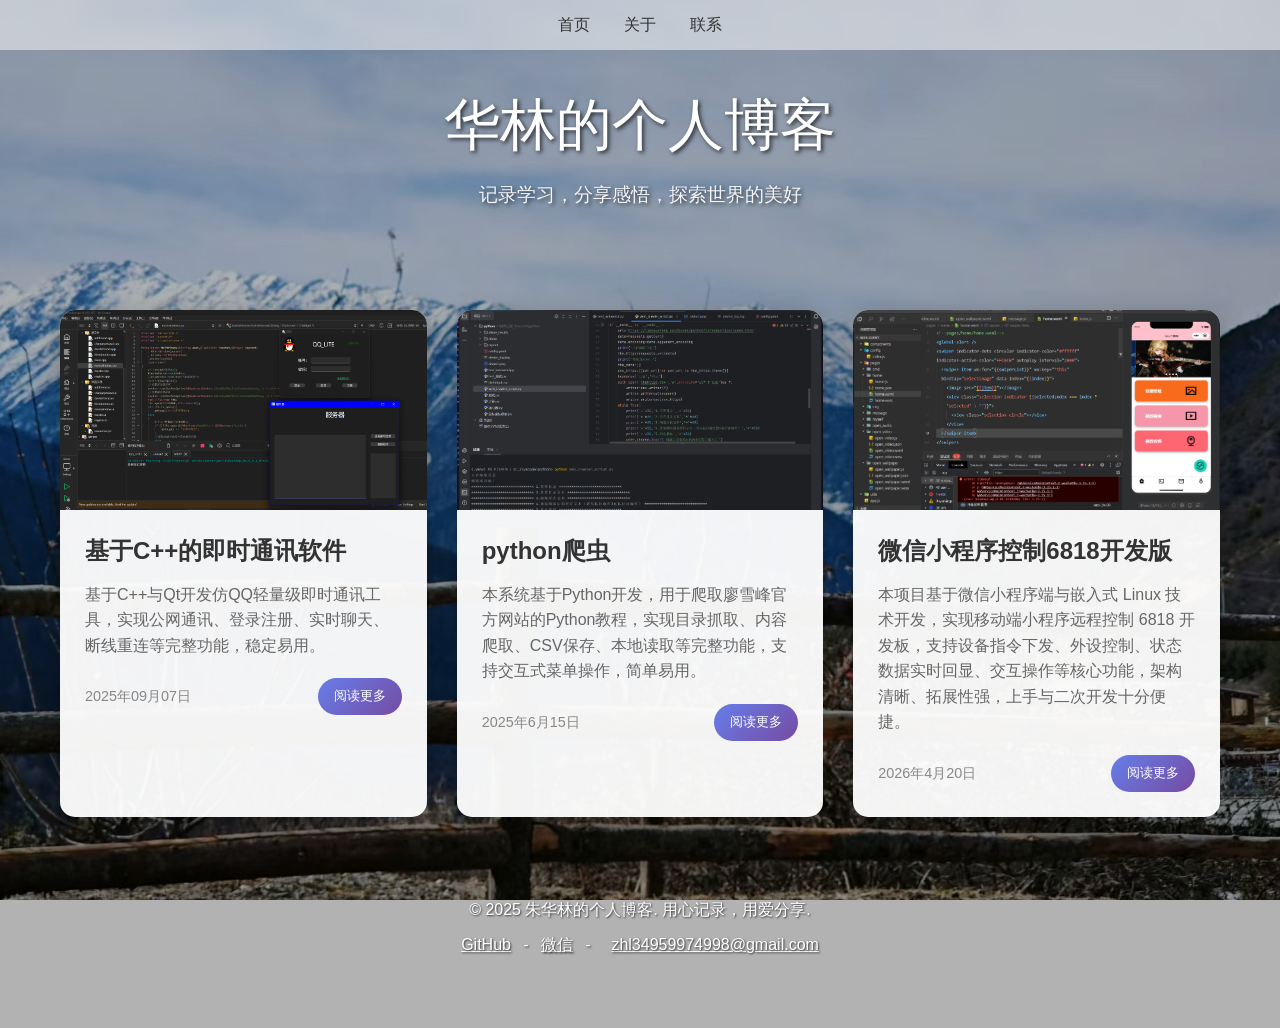
<file: index.html>
<!DOCTYPE html>
<html lang="zh-CN">

<head>
    <meta charset="UTF-8">
    <meta name="viewport" content="width=device-width, initial-scale=1.0">
    <title>朱华林的个人博客</title>
    <link rel="stylesheet" href="css/blog.css">
</head>

<body>


    <nav class="main-nav">
        <div class="nav-container">
            <a href="index.html" class="nav-link">首页</a>
            <a href="about.html" class="nav-link">关于</a>
            <a href="about.html#contact" class="nav-link">联系</a>
        </div>
    </nav>

    <div class="container">
        <header>
            <h1>华林的个人博客</h1>
            <p>记录学习，分享感悟，探索世界的美好</p>
        </header>

        <div class="blog-grid">
            <!-- 文章卡片将通过JavaScript动态生成 -->
            <div class="loading-container">
                <p>正在加载文章...</p>
            </div>
        </div>


        <footer>
            <p>&copy; 2025 朱华林的个人博客. 用心记录，用爱分享.</p>

            <div class="contact-info">
                <a href="https://github.com/HUALINlin9995" target="_blank" rel="noopener noreferrer">GitHub</a>
                -
                <a href="./img/weixing.jpg" target="_blank" rel="noopener noreferrer">微信</a>
                -
                <span class="email"><a href="mailto:zhl3495974998@gmail.com">zhl34959974998@gmail.com</a></span>
            </div>
        </footer>
    </div>
</body>
<script src="js/blog.js"></script>
</body>

</html>
</file>
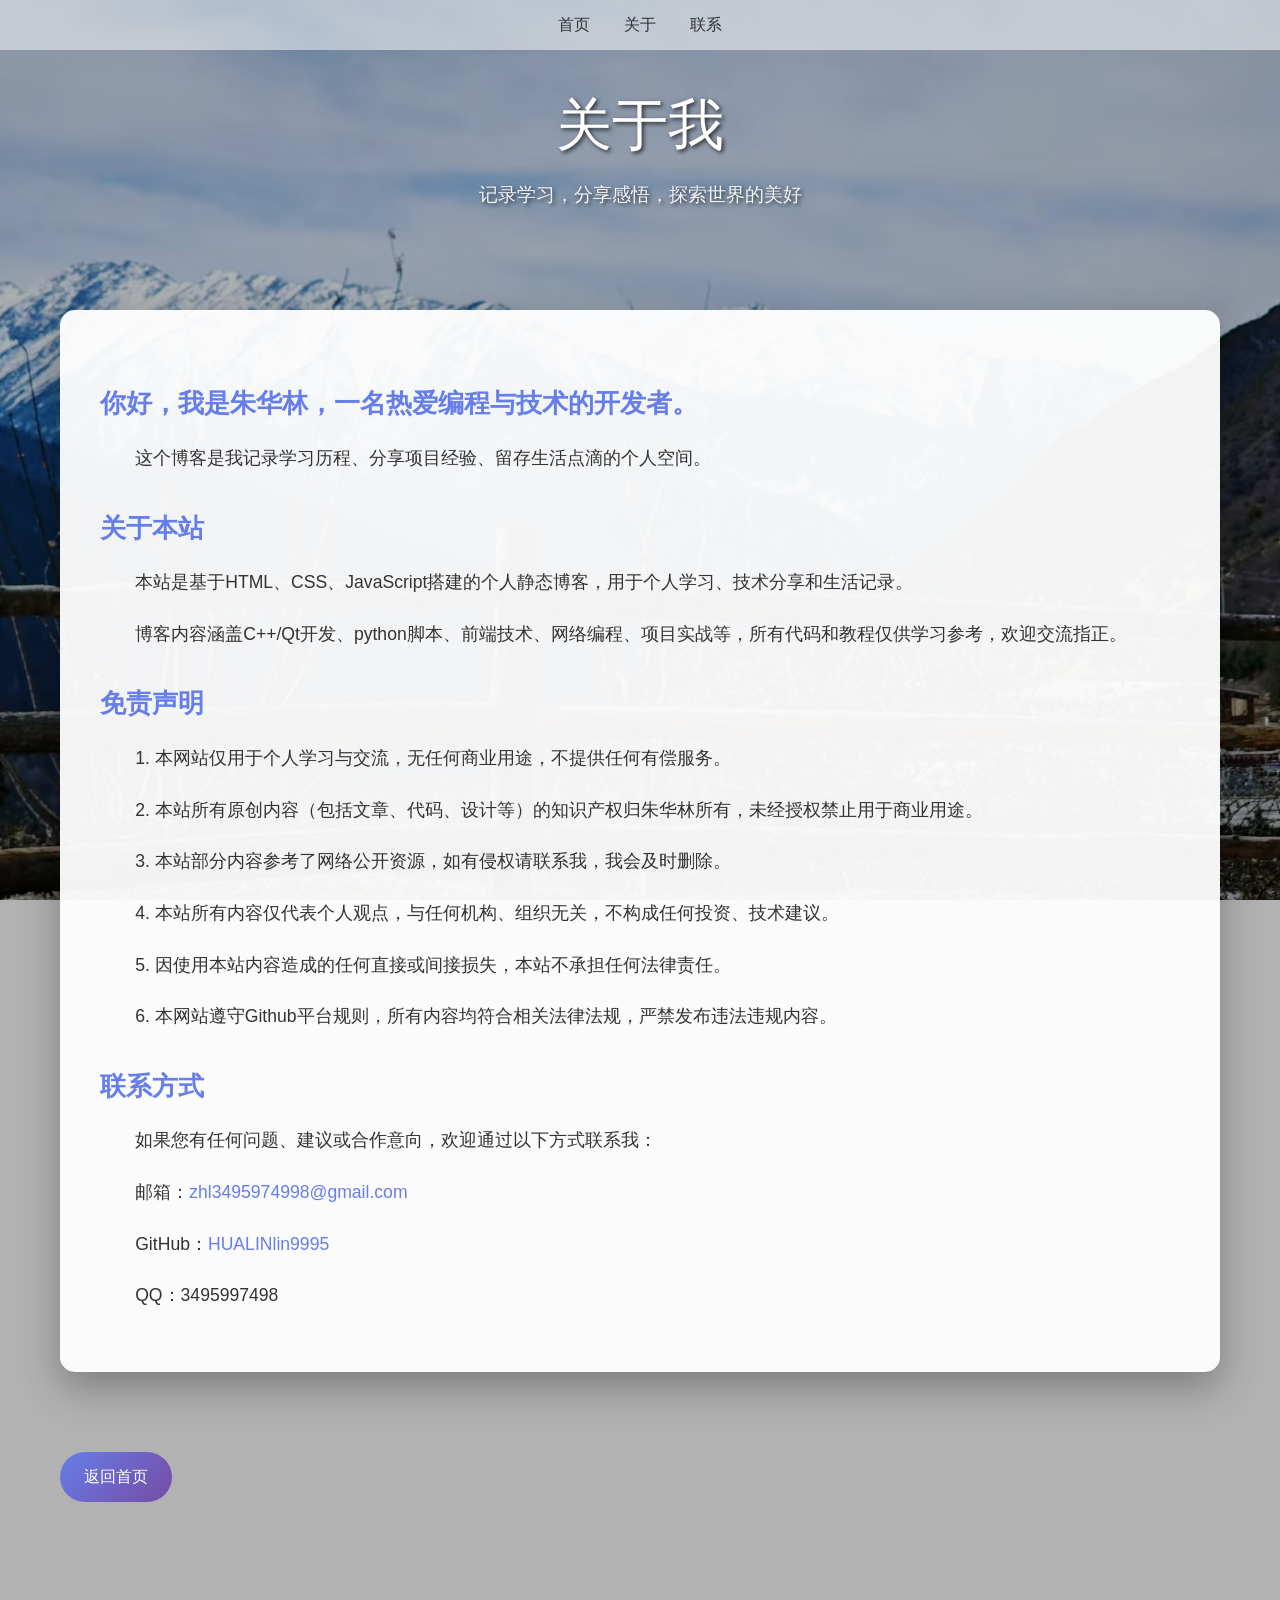
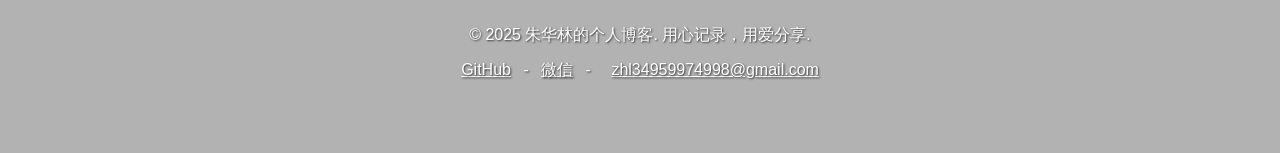
<file: about.html>
<!DOCTYPE html>
<html lang="zh-CN">

<head>
  <meta charset="UTF-8">
  <meta name="viewport" content="width=device-width, initial-scale=1.0">
  <title>朱华林的个人博客</title>
  <link rel="stylesheet" href="css/blog.css">
</head>

<body>


  <nav class="main-nav">
    <div class="nav-container">
      <a href="index.html" class="nav-link">首页</a>
      <a href="about.html" class="nav-link">关于</a>
      <a href="about.html#contact" class="nav-link">联系</a>
    </div>
  </nav>


  <div class="container">
    <header>
      <h1>关于我</h1>
      <p>记录学习，分享感悟，探索世界的美好</p>
    </header>

    <div class="article-container">
      <div class="article-content article-text">
        <h2>你好，我是朱华林，一名热爱编程与技术的开发者。</h2>
        <p>这个博客是我记录学习历程、分享项目经验、留存生活点滴的个人空间。</p>

        <h2>关于本站</h2>
        <p>本站是基于HTML、CSS、JavaScript搭建的个人静态博客，用于个人学习、技术分享和生活记录。</p>
        <p>博客内容涵盖C++/Qt开发、python脚本、前端技术、网络编程、项目实战等，所有代码和教程仅供学习参考，欢迎交流指正。</p>

        <h2>免责声明</h2>
        <p>1. 本网站仅用于个人学习与交流，无任何商业用途，不提供任何有偿服务。</p>
        <p>2. 本站所有原创内容（包括文章、代码、设计等）的知识产权归朱华林所有，未经授权禁止用于商业用途。</p>
        <p>3. 本站部分内容参考了网络公开资源，如有侵权请联系我，我会及时删除。</p>
        <p>4. 本站所有内容仅代表个人观点，与任何机构、组织无关，不构成任何投资、技术建议。</p>
        <p>5. 因使用本站内容造成的任何直接或间接损失，本站不承担任何法律责任。</p>
        <p>6. 本网站遵守Github平台规则，所有内容均符合相关法律法规，严禁发布违法违规内容。</p>

        <div id="contact"></div>
        <h2>联系方式</h2>
        <p>如果您有任何问题、建议或合作意向，欢迎通过以下方式联系我：</p>
        <p>邮箱：<a href="mailto:zhl3495974998@gmail.com">zhl3495974998@gmail.com</a></p>
        <p>GitHub：<a href="https://github.com/HUALINlin9995" target="_blank" rel="noopener noreferrer">HUALINlin9995</a>
        </p>
        <p>QQ：3495997498</p>
      </div>
    </div>

    <a href="index.html" class="back-button">返回首页</a>
  </div>




  <div class="container">
    <footer>
      <p>&copy; 2025 朱华林的个人博客. 用心记录，用爱分享.</p>

      <div class="contact-info">
        <a href="https://github.com/HUALINlin9995" target="_blank" rel="noopener noreferrer">GitHub</a>
        -
        <a href="./img/weixing.jpg" target="_blank" rel="noopener noreferrer">微信</a>
        -
       <span class="email"><a href="mailto:zhl3495974998@gmail.com">zhl34959974998@gmail.com</a></span>
      </div>
    </footer>
  </div>
</body>
<script src="js/blog.js"></script>
</body>

</html>
</file>
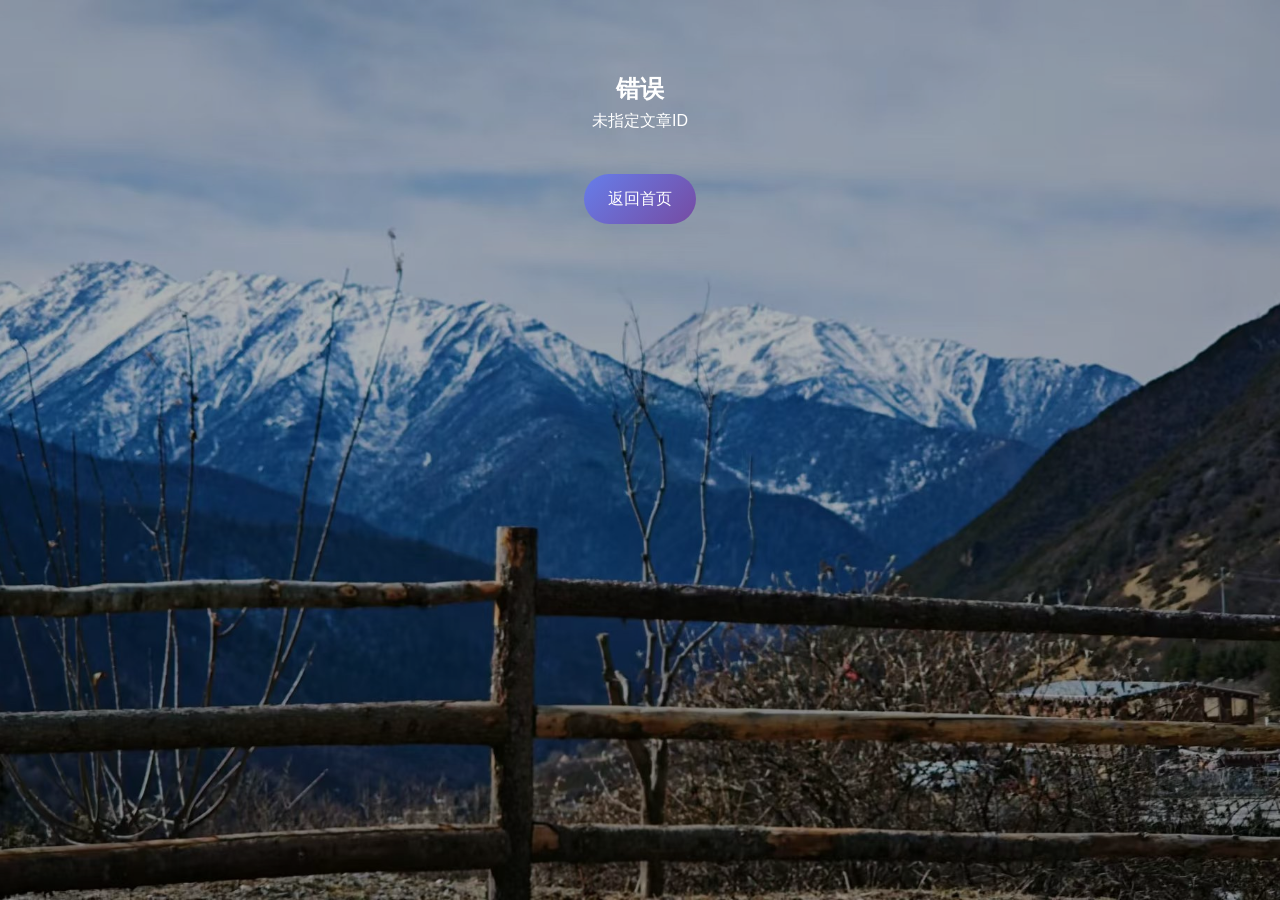
<file: article.html>
<!DOCTYPE html>
<html lang="zh-CN">

<head>
    <meta charset="UTF-8">
    <meta name="viewport" content="width=device-width, initial-scale=1.0">
    <title>文章详情 - 朱华林的个人博客</title>
    <link rel="stylesheet" href="css/blog.css">
</head>

<body>
    <div class="container">
        <a href="index.html" class="back-button">← 返回博客首页</a>

        <div class="loading">
            <p>正在加载文章...</p>
        </div>

        <nav class="main-nav">
            <div class="nav-container">
                <a href="index.html" class="nav-link">首页</a>
                <a href="about.html" class="nav-link">关于</a>
                <a href="about.html#contact" class="nav-link">联系</a>
            </div>
        </nav>

        <div class="article-container hidden">
            <div class="article-header">
                <h1>文章标题</h1>
                <div class="article-meta">
                    <span>发布时间：</span> |
                    <span>作者：朱华林</span> |
                    <span>分类：</span>
                </div>
            </div>

            <div class="article-content">
                <div class="article-image"></div>
                <div class="article-text">
                    <!-- 文章内容将通过JavaScript动态生成 -->
                </div>
            </div>
        </div>


        <a href="index.html" class="back-button">返回首页</a>
        <footer>
            <p>&copy; 2025 朱华林的个人博客. 用心记录，用爱分享.</p>

            <div class="contact-info">
                <a href="https://github.com/HUALINlin9995" target="_blank" rel="noopener noreferrer">GitHub</a>
                -
                <a href="./img/weixing.jpg" target="_blank" rel="noopener noreferrer">微信</a>
                -
                <span class="email"><a href="mailto:zhl3495974998@gmail.com">zhl34959974998@gmail.com</a></span>
            </div>
        </footer>
    </div>

    <script src="js/blog.js"></script>
</body>

</html>
</file>
<file: css/blog.css>
/* 博客系统通用样式 */

/* 重置和基础样式 */
* {
    margin: 0;
    padding: 0;
    box-sizing: border-box;
}

body {
    font-family: "Microsoft YaHei", sans-serif;
    background-image: url('../img/xueshan.jpg');
    background-size: cover;
    background-attachment: fixed;
    background-position: center;
    background-repeat: no-repeat;
    min-height: 100vh;
    position: relative;
    line-height: 1.6;
}

body::before {
    content: '';
    position: absolute;
    top: 0;
    left: 0;
    right: 0;
    bottom: 0;
    background: rgba(0, 0, 0, 0.3);
    z-index: -1;
}

/* 导航栏样式 */
.main-nav {
    position: fixed;
    top: 0;
    left: 0;
    width: 100%;
    background: rgba(255, 255, 255, 0.5);
    backdrop-filter: blur(5px);
    z-index: 999;
    padding: 12px 0;
}

.nav-container {
    max-width: 1200px;
    margin: 0 auto;
    text-align: center;
}

.nav-link {
    margin: 0 15px;
    color: #333;
    text-decoration: none;
    font-size: 16px;
    transition: color 0.3s ease;
}

.nav-link:hover {
    color: #667eea;
}

/* 容器样式 */
.container {
    max-width: 1200px;
    margin: 0 auto;
    padding: 20px;
}

/* 头部样式 */
header {
    text-align: center;
    padding: 60px 20px;
    color: white;
    text-shadow: 2px 2px 4px rgba(0, 0, 0, 0.7);
}

header h1 {
    font-size: 3.5em;
    margin-bottom: 10px;
    font-weight: 300;
}

header p {
    font-size: 1.2em;
    opacity: 0.9;
}

/* 博客网格布局 */
.blog-grid {
    display: grid;
    grid-template-columns: repeat(auto-fit, minmax(350px, 1fr));
    gap: 30px;
    padding: 40px 0;
}

/* 文章卡片样式 */
.blog-card {
    background: rgba(255, 255, 255, 0.95);
    border-radius: 15px;
    overflow: hidden;
    box-shadow: 0 10px 30px rgba(0, 0, 0, 0.3);
    transition: transform 0.3s ease, box-shadow 0.3s ease;
    cursor: pointer;
}

.blog-card:hover {
    transform: translateY(-10px);
    box-shadow: 0 15px 40px rgba(0, 0, 0, 0.4);
}

.card-image {
    height: 200px;
    background-size: cover;
    background-position: center;
    position: relative;
}

.card-content {
    padding: 25px;
}

.card-content h3 {
    font-size: 1.5em;
    margin-bottom: 15px;
    color: #333;
    line-height: 1.3;
}

.card-content p {
    color: #666;
    line-height: 1.6;
    margin-bottom: 20px;
}

.card-meta {
    display: flex;
    justify-content: space-between;
    align-items: center;
    font-size: 0.9em;
    color: #888;
}

.read-more {
    background: linear-gradient(135deg, #667eea 0%, #764ba2 100%);
    color: white;
    text-decoration: none;
    padding: 8px 16px;
    border-radius: 25px;
    font-size: 0.9em;
    transition: all 0.3s ease;
}

.read-more:hover {
    transform: scale(1.05);
    box-shadow: 0 5px 15px rgba(102, 126, 234, 0.4);
}

/* 文章页面样式 */
.article-container {
    background: rgba(255, 255, 255, 0.95);
    border-radius: 15px;
    box-shadow: 0 15px 40px rgba(0, 0, 0, 0.3);
    overflow: hidden;
    margin: 40px 0;
}

.article-header {
    padding: 40px;
    text-align: center;
    background: linear-gradient(135deg, #667eea 0%, #764ba2 100%);
    color: white;
}

.article-header h1 {
    font-size: 2.5em;
    margin-bottom: 15px;
    font-weight: 300;
}

.article-meta {
    font-size: 0.9em;
    opacity: 0.9;
}

.article-content {
    padding: 40px;
}

.article-image {
    width: 100%;
    height: 400px;
    background-size: cover;
    background-position: center;
    border-radius: 10px;
    margin: 30px 0;
    box-shadow: 0 10px 30px rgba(0, 0, 0, 0.2);
}

.article-text {
    font-size: 1.1em;
    color: #333;
    line-height: 1.8;
}

.article-text p {
    margin-bottom: 20px;
    text-indent: 2em;
}

.article-text h2 {
    color: #667eea;
    margin: 30px 0 15px 0;
    font-size: 1.5em;
}

.article-text h3 {
    color: #764ba2;
    margin: 25px 0 12px 0;
    font-size: 1.3em;
    border-left: 4px solid #667eea;
    padding-left: 10px;
}

.article-text h4 {
    color: #8e44ad;
    margin: 20px 0 10px 0;
    font-size: 1.1em;
    font-weight: 600;
}

/* 图片画廊 */
.gallery {
    display: grid;
    grid-template-columns: repeat(auto-fit, minmax(250px, 1fr));
    gap: 20px;
    margin: 30px 0;
}

.gallery-item {
    height: 200px;
    background-size: cover;
    background-position: center;
    border-radius: 10px;
    box-shadow: 0 5px 15px rgba(0, 0, 0, 0.2);
    transition: transform 0.3s ease;
}

.gallery-item:hover {
    transform: scale(1.05);
}

/* 返回按钮 */
.back-button {
    display: inline-block;
    background: linear-gradient(135deg, #667eea 0%, #764ba2 100%);
    color: white;
    text-decoration: none;
    padding: 12px 24px;
    border-radius: 25px;
    margin: 40px 0;
    transition: all 0.3s ease;
    font-weight: 500;
}

.back-button:hover {
    transform: translateY(-2px);
    box-shadow: 0 8px 25px rgba(102, 126, 234, 0.4);
}

/* 加载状态 */
.loading {
    text-align: center;
    padding: 50px;
    color: white;
}

/* 页脚样式 */
footer {
    text-align: center;
    padding: 40px 20px;
    color: white;
    text-shadow: 1px 1px 2px rgba(0, 0, 0, 0.7);
}

footer div {
    color: white;
    margin: 10px 0;
}

footer a {
    color: white;
    text-decoration: underline;
    margin: 0 8px 0 0;
}

/* 联系信息样式 */
.contact-info {
    color: white;
    margin: 10px 0;
}

.contact-info a {
    color: white;
    text-decoration: underline;
    margin: 0 8px;
}

.contact-info .email {
    color: white;
    text-decoration: none;
    margin: 0 0 0 8px;
}

/* 加载容器样式 */
.loading-container {
    grid-column: 1 / -1;
    text-align: center;
    color: white;
    padding: 50px;
}

/* 文章容器隐藏状态 */
.article-container.hidden {
    display: none;
}

/* 画廊图片特定样式 */
.gallery-item.xiaoyuan-img {
    background-image: url('../img/xiaoyuan.jpg');
}

.gallery-item.youcaihua-img {
    background-image: url('../img/youcaihua.jpg');
}

.gallery-item.yuechi-img {
    background-image: url('../img/yuechi.jpg');
}

/* 代码块样式 */
.code-block {
    background: #f8f8f8;
    border: 1px solid #e1e4e8;
    border-radius: 6px;
    padding: 16px;
    margin: 16px 0;
    overflow-x: auto;
    font-family: 'SFMono-Regular', Consolas, 'Liberation Mono', Menlo, monospace;
    font-size: 14px;
    line-height: 1.4;
}

.code-block pre {
    margin: 0;
    white-space: pre-wrap;
}

/* 文章内图片样式 */
.article-content img {
    max-width: 50%;
    height: auto;
    border-radius: 8px;
    margin: 20px 0;
    box-shadow: 0 4px 12px rgba(0, 0, 0, 0.15);
}

/* 项目截图样式 - 针对article4等项目的图片 */
.project-screenshot {
    max-width: 100%;
    height: auto;
    border-radius: 12px;
    margin: 25px 0;
    box-shadow: 0 8px 24px rgba(0, 0, 0, 0.2);
    border: 1px solid #e1e4e8;
}

/* 响应式图片容器 */
.image-container {
    text-align: center;
    margin: 25px 0;
}

.image-container img {
    max-width: 100%;
    height: auto;
}

.image-caption {
    font-size: 0.9em;
    color: #666;
    margin-top: 8px;
    font-style: italic;
}

/* 图片预览模态框 */
.image-preview-modal {
    display: none;
    position: fixed;
    z-index: 10000;
    top: 0;
    left: 0;
    width: 100%;
    height: 100%;
    background-color: rgba(0, 0, 0, 0.9);
    justify-content: center;
    align-items: center;
}

.image-preview-modal.active {
    display: flex;
}

.preview-content {
    position: relative;
    max-width: 90%;
    max-height: 90%;
    text-align: center;
}

.preview-content img {
    max-width: 100%;
    max-height: 80vh;
    object-fit: contain;
    border-radius: 8px;
    box-shadow: 0 20px 60px rgba(0, 0, 0, 0.5);
}

.preview-close {
    position: absolute;
    top: -40px;
    right: 0;
    color: white;
    font-size: 30px;
    cursor: pointer;
    background: rgba(0, 0, 0, 0.5);
    width: 40px;
    height: 40px;
    border-radius: 50%;
    display: flex;
    align-items: center;
    justify-content: center;
    transition: all 0.3s ease;
}

.preview-close:hover {
    background: rgba(255, 255, 255, 0.2);
    transform: scale(1.1);
}

.preview-caption {
    color: white;
    margin-top: 15px;
    font-size: 16px;
    text-shadow: 1px 1px 3px rgba(0, 0, 0, 0.8);
}

/* 让所有文章内图片可点击 */
.article-content img {
    cursor: pointer;
    transition: transform 0.3s ease;
}

.article-content img:hover {
    transform: scale(1.02);
}

/* 响应式设计 */
@media (max-width: 768px) {
    nav div {
        padding: 0 10px;
    }

    nav a {
        margin: 0 8px;
        font-size: 14px;
    }

    header h1 {
        font-size: 2.5em;
    }

    .blog-grid {
        grid-template-columns: 1fr;
        padding: 20px 0;
    }

    .container {
        padding: 10px;
    }

    .article-header {
        padding: 30px 20px;
    }

    .article-header h1 {
        font-size: 2em;
    }

    .article-content {
        padding: 25px;
    }

    .article-image {
        height: 250px;
    }
}

/* 免责声明样式 */
.disclaimer {
    background: #f8f9fa;
    border-left: 4px solid #dc3545;
    padding: 15px 20px;
    margin: 20px 0;
    border-radius: 4px;
}

/* img手机截图 */
.article-content img.img-phone {
  width: 120px !important;
  height: auto !important;
  border-radius: 25px !important;
  box-shadow: 0 8px 25px rgba(0, 0, 0, 0.2) !important;
  display: inline-block !important;
  margin: 15px 10px !important;
  border: 3px solid #fff !important;
  transition: all 0.3s ease !important;
  cursor: pointer !important;
  position: relative !important;
  max-width: none !important;
}

.article-content img.img-phone:hover {
  transform: scale(1.05) !important;
  box-shadow: 0 12px 35px rgba(0, 0, 0, 0.25) !important;
  border-color: #667eea !important;
}

.article-content img.img-phone::after {
  content: '' !important;
  position: absolute !important;
  top: -3px !important;
  left: -3px !important;
  right: -3px !important;
  bottom: -3px !important;
  border-radius: 25px !important;
  background: linear-gradient(135deg, #667eea 0%, #764ba2 100%) !important;
  z-index: -1 !important;
  opacity: 0 !important;
  transition: opacity 0.3s ease !important;
}

.article-content img.img-phone:hover::after {
  opacity: 0.1 !important;
}

/* 文章目录样式 */
.table-of-contents {
    position: fixed;
    right: 20px;
    top: 120px;
    width: 250px;
    max-height: calc(100vh - 160px);
    background: rgba(255, 255, 255, 0.85);
    -webkit-backdrop-filter: blur(10px);
    backdrop-filter: blur(10px);
    border-radius: 12px;
    box-shadow: 0 8px 32px rgba(0, 0, 0, 0.15);
    padding: 20px;
    overflow-y: auto;
    z-index: 100;
    border: 1px solid rgba(255, 255, 255, 0.2);
}

.toc-header {
    font-size: 18px;
    font-weight: 600;
    color: #333;
    margin-bottom: 15px;
    padding-bottom: 10px;
    border-bottom: 2px solid #667eea;
    text-align: center;
}

.toc-list {
    display: flex;
    flex-direction: column;
    gap: 8px;
}

.toc-item {
    padding: 8px 12px;
    border-radius: 6px;
    cursor: pointer;
    transition: all 0.3s ease;
    font-size: 14px;
    color: #555;
    line-height: 1.4;
    border-left: 3px solid transparent;
}

.toc-item:hover {
    background: rgba(102, 126, 234, 0.1);
    color: #667eea;
    border-left-color: #667eea;
    transform: translateX(4px);
}

.toc-level-2 {
    font-weight: 600;
    color: #333;
}

.toc-level-3 {
    font-weight: 500;
    color: #444;
}

.toc-level-4 {
    font-size: 13px;
    color: #666;
}

/* 响应式设计 - 在小屏幕上隐藏目录 */
@media (max-width: 1200px) {
    .table-of-contents {
        display: none;
    }
}

/* 粗体文本样式 */
.article-text strong {
    font-weight: 700;
    color: #2c3e50;
    background: linear-gradient(120deg, rgba(102, 126, 234, 0.1) 0%, rgba(118, 75, 162, 0.1) 100%);
    padding: 2px 4px;
    border-radius: 3px;
}

/* 文章内链接样式 */
.article-content a {
    color: #667eea;
    text-decoration: none;
    border-bottom: 1px solid transparent;
    transition: all 0.3s ease;
    font-weight: 500;
}

.article-content a:hover {
    color: #764ba2;
    border-bottom-color: #764ba2;
    background: rgba(102, 126, 234, 0.05);
}

.article-content a.external-link {
    background: linear-gradient(135deg, #667eea 0%, #764ba2 100%);
    color: white;
    padding: 4px 12px;
    border-radius: 15px;
    font-size: 0.9em;
    border-bottom: none;
}

.article-content a.external-link:hover {
    transform: translateY(-1px);
    box-shadow: 0 4px 12px rgba(102, 126, 234, 0.3);
    background: linear-gradient(135deg, #764ba2 0%, #667eea 100%);
}

.article-content a.docs-link {
    color: #28a745;
    border-bottom: 2px dotted #28a745;
}

.article-content a.docs-link:hover {
    color: #20c997;
    border-bottom-color: #20c997;
    background: rgba(40, 167, 69, 0.05);
}

.article-content a.python-link {
    color: #3776ab;
    background: linear-gradient(135deg, #3776ab 0%, #ffd43b 100%);
    -webkit-background-clip: text;
    -webkit-text-fill-color: transparent;
    background-clip: text;
    border-bottom: 2px solid #3776ab;
}

.article-content a.python-link:hover {
    border-bottom-color: #ffd43b;
}

/* 文章内视频样式 */
.article-content video {
    max-width: 100%;
    height: auto;
    max-height: 400px;
    border-radius: 8px;
    margin: 20px 0;
    box-shadow: 0 4px 12px rgba(0, 0, 0, 0.15);
    background: #000;
    object-fit: contain;
    cursor: pointer;
    transition: all 0.3s ease;
}

.article-content video:hover {
    box-shadow: 0 8px 24px rgba(0, 0, 0, 0.25);
    transform: scale(1.01);
}

/* 项目视频样式 */
.project-video {
    max-width: 100%;
    height: auto;
    max-height: 450px;
    border-radius: 12px;
    margin: 25px 0;
    box-shadow: 0 8px 24px rgba(0, 0, 0, 0.2);
    border: 1px solid #e1e4e8;
    background: #000;
    object-fit: contain;
    cursor: pointer;
    transition: all 0.3s ease;
}

.project-video:hover {
    box-shadow: 0 12px 32px rgba(0, 0, 0, 0.3);
    transform: scale(1.01);
}

/* 视频全屏样式 */
.video-fullscreen {
    position: fixed !important;
    top: 0 !important;
    left: 0 !important;
    width: 100vw !important;
    height: 100vh !important;
    max-height: none !important;
    max-width: none !important;
    z-index: 9999 !important;
    background: #000 !important;
    border-radius: 0 !important;
    margin: 0 !important;
    object-fit: contain !important;
    cursor: default !important;
}

.video-fullscreen:hover {
    transform: none !important;
    box-shadow: none !important;
}

/* 全屏关闭按钮 */
.video-fullscreen-close {
    position: fixed;
    top: 20px;
    right: 20px;
    width: 40px;
    height: 40px;
    background: rgba(0, 0, 0, 0.7);
    color: white;
    border: none;
    border-radius: 50%;
    font-size: 24px;
    cursor: pointer;
    z-index: 10000;
    display: none;
    align-items: center;
    justify-content: center;
    transition: all 0.3s ease;
}

.video-fullscreen-close:hover {
    background: rgba(255, 255, 255, 0.2);
    transform: scale(1.1);
}

.video-fullscreen-close.active {
    display: flex;
}

/* 响应式视频容器 */
.video-container {
    position: relative;
    width: 100%;
    margin: 25px 0;
    text-align: center;
}

.video-container video {
    max-width: 100%;
    height: auto;
}

.video-caption {
    font-size: 0.9em;
    color: #666;
    margin-top: 8px;
    font-style: italic;
}
</file>
